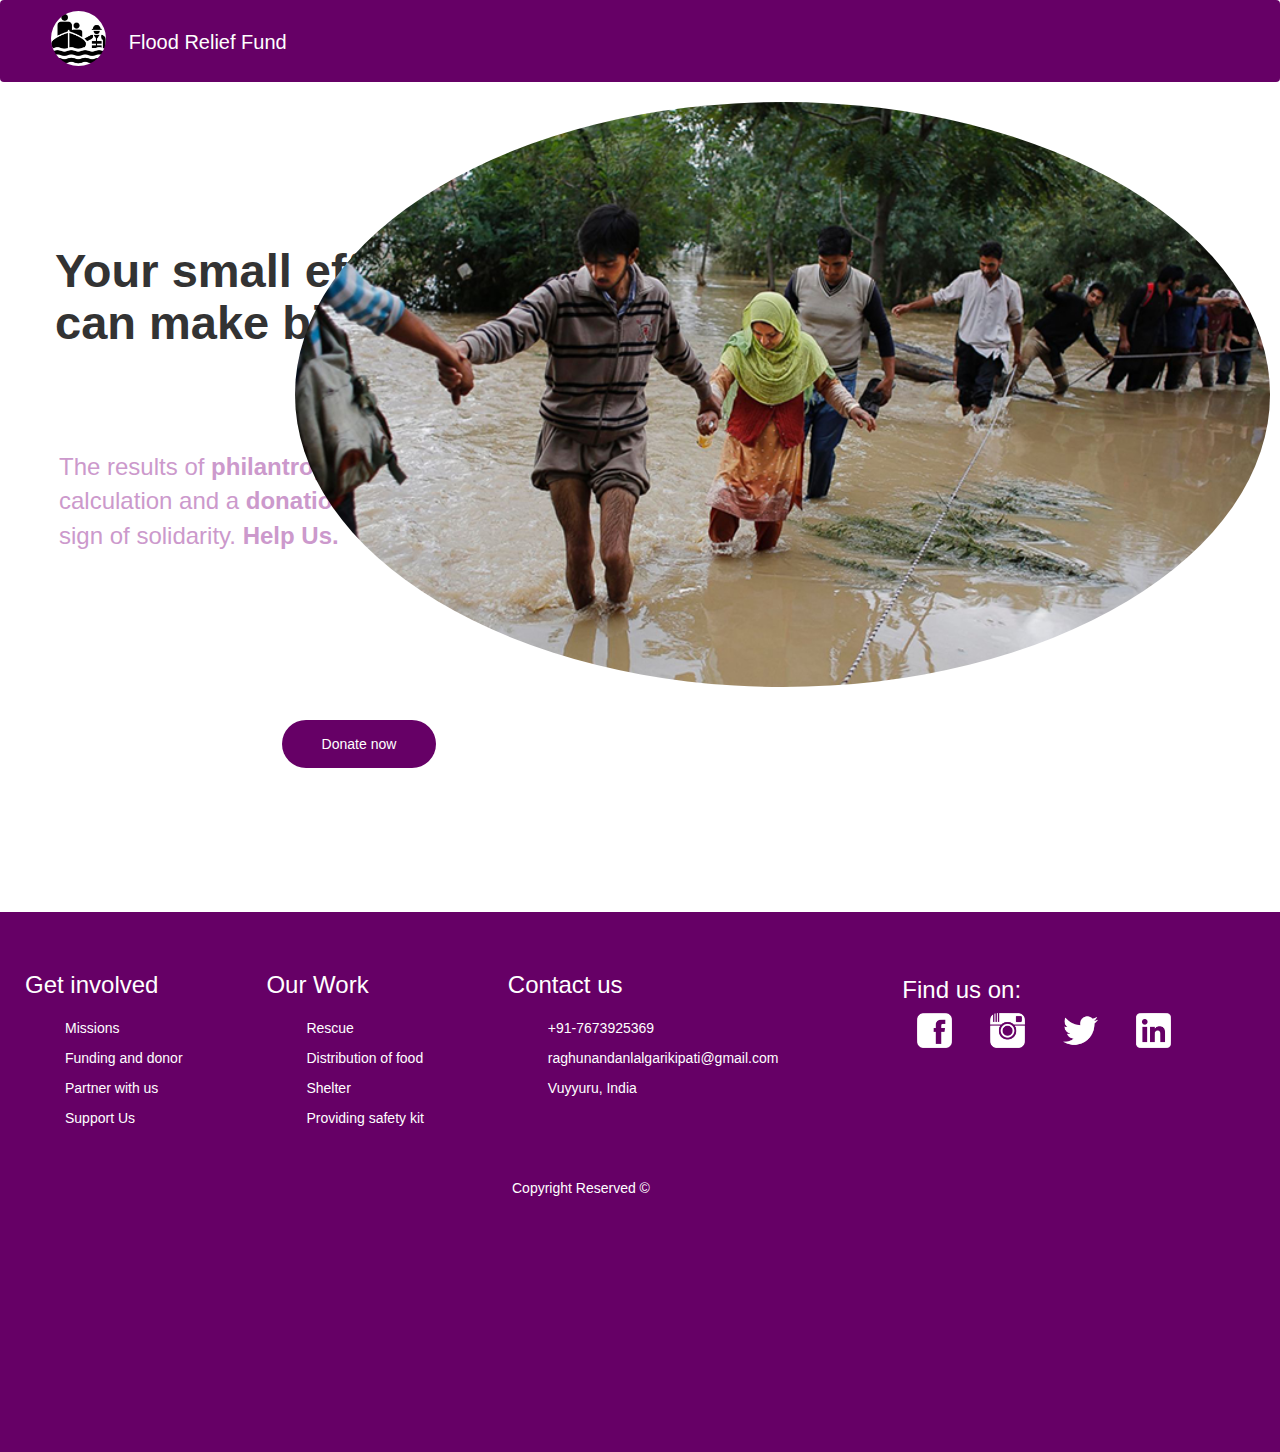
<file: index.html>
<!DOCTYPE html>
<html lang="en">
<head>
    <meta charset="UTF-8">
    <meta http-equiv="X-UA-Compatible" content="IE=edge">
    <meta name="viewport" content="width=device-width, initial-scale=1.0">
    <title>Flood Relief</title>
    <link rel="stylesheet" href="https://pro.fontawesome.com/releases/v5.10.0/css/all.css" integrity="sha384-AYmEC3Yw5cVb3ZcuHtOA93w35dYTsvhLPVnYs9eStHfGJvOvKxVfELGroGkvsg+p" crossorigin="anonymous"/>
    <link rel="stylesheet" href="styles.css">
    <link rel="stylesheet" href="https://maxcdn.bootstrapcdn.com/bootstrap/3.3.7/css/bootstrap.min.css" integrity="sha384-BVYiiSIFeK1dGmJRAkycuHAHRg32OmUcww7on3RYdg4Va+PmSTsz/K68vbdEjh4u" crossorigin="anonymous">
    <script src="https://maxcdn.bootstrapcdn.com/bootstrap/3.3.7/js/bootstrap.min.js" integrity="sha384-Tc5IQib027qvyjSMfHjOMaLkfuWVxZxUPnCJA7l2mCWNIpG9mGCD8wGNIcPD7Txa" crossorigin="anonymous"></script>
    
</head>
<body>
    <!---Navigation Bar----->
    <div class="navbar">
        <img src="./img/download (1).png" width="55px" height="55px">
        <h1>Flood Relief Fund</h1>
        
    </div>
    <!----Header part---->
    <div class="header">
        <div class="container">
            <div class="row">
                <div class="col-2">
                    
                    <h1>Your small efforts,<br>can make big changes!</h1>
                    <p>The results of  <b>philantrophy</b> are always beyond <br> calculation and a <b>donation</b> is the ultimate <br> sign  of solidarity. <b>Help Us.</b></p>
                    
                    <a href="https://rzp.io/l/iOE6WMwJ" target="_parent"><button class="btnown">Donate now</button></a>               
                </div>   
                <div class="col-2">
                    <img src="./img/541f9d3f4db7a.jpg" alt="flood photo">
                </div>
            </div>
        </div>
    </div>
    <!----Footer part----->
    <div class="footer">
        <div class="small-container">
            <div class="row">
                <div class="col-4">
                    <h3>Get involved</h3>
                    <ul>
                        <li>Missions</li>
                        <li>Funding and donor</li>
                        <li>Partner with us</li>
                        <li>Support Us</li>
                    </ul>               
                </div>
                <div class="col-4">
                    <h3>Our Work</h3>
                    <ul>
                        <li>Rescue</li>
                        <li>Distribution of food</li>
                        <li>Shelter</li>
                        <li>Providing safety kit</li>
                    </ul>
                </div>
                <div class="col-4">
                    <div class="cal">
                        <h3>Contact us</h3>
                        <ul>
                            
                            <li><i class="fa fa-phone-square" aria-hidden="true"></i> +91-7673925369</li>
                            <li><i class="fa fa-envelope" aria-hidden="true"></i> raghunandanlalgarikipati@gmail.com</li>
                            <li><i class="fa fa-location-arrow" aria-hidden="true"></i> Vuyyuru, India</li>
                            
                            
                        </ul>
                    </div>
                </div>
                <div class="social">
                    <div class="col-4">
                                <h3>Find us on:</h3>
                                <img src="./img/facebook-6-xl.png" alt="">
                                <img src="./img/instagram-xl.png" alt="">
                                <img src="./img/twitter-xl.png" alt="">
                                <img src="./img/linkedin-3-xl.png" alt="">
                            
                    </div>
                </div>
                <p>Copyright Reserved &#169</p> 
            </div>
        </div>        
    </div>    
</body>
</html>
</file>
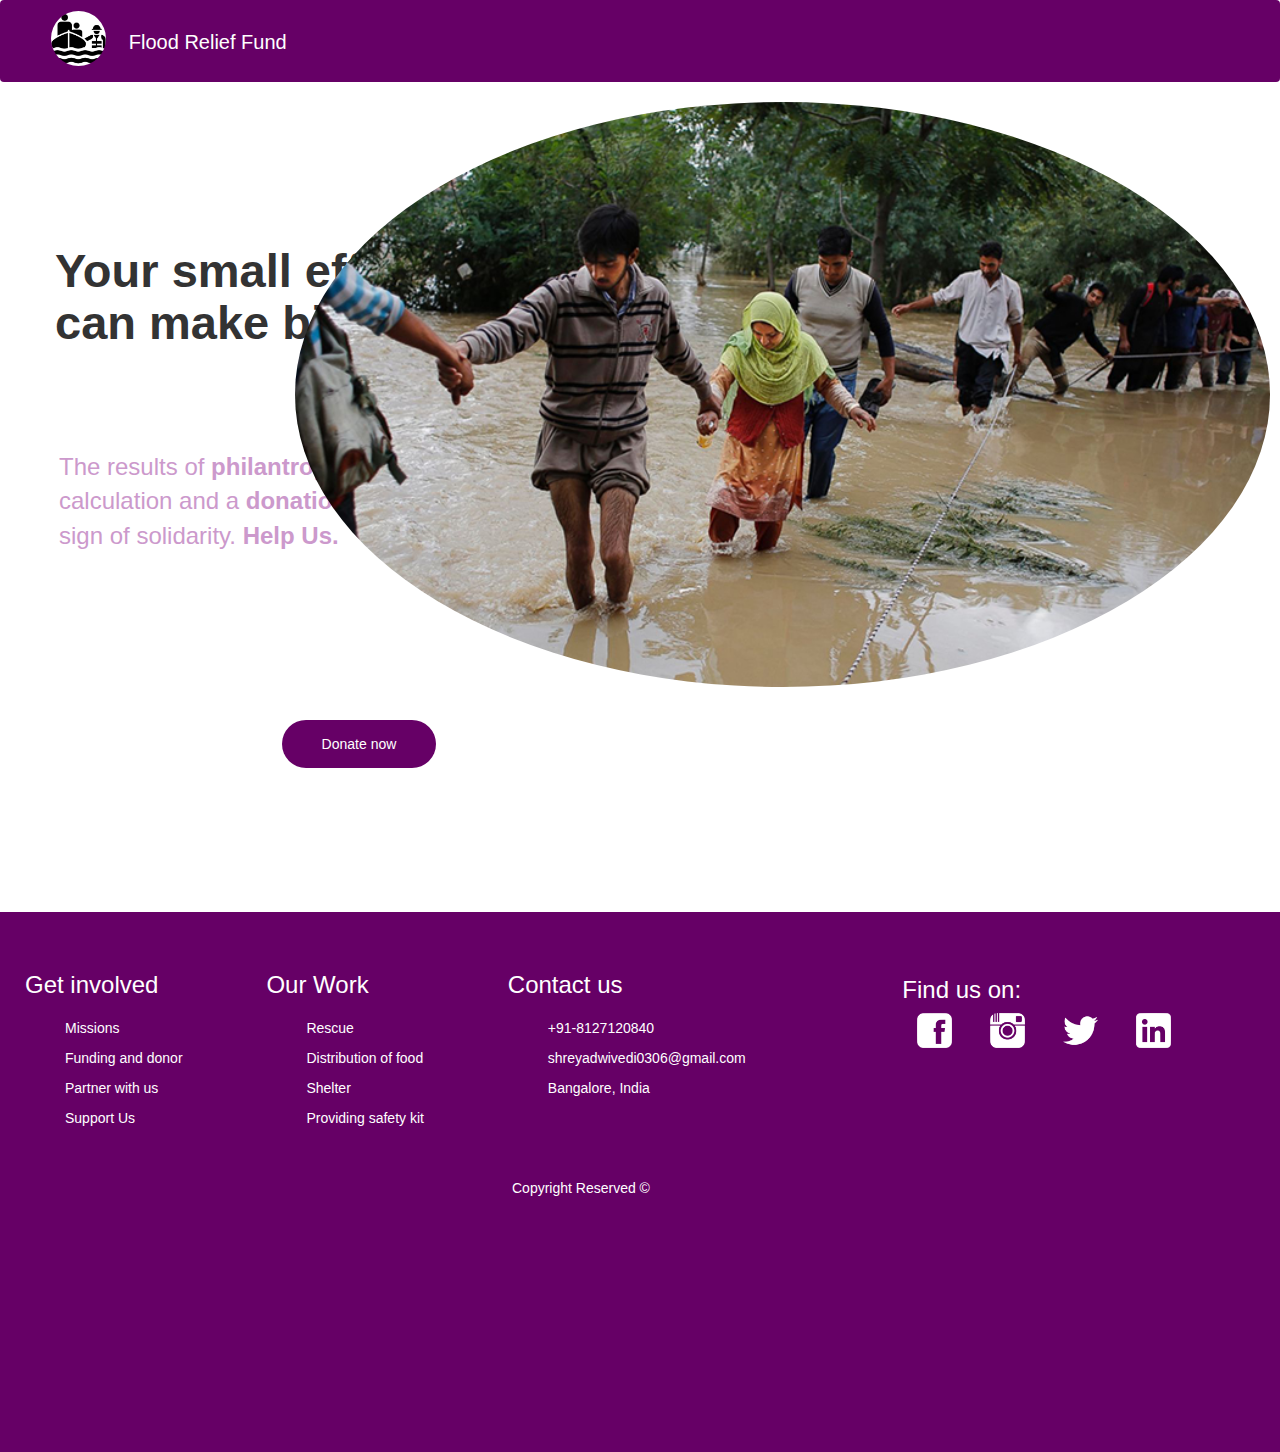
<file: flood.html>
<!DOCTYPE html>
<html lang="en">
<head>
    <meta charset="UTF-8">
    <meta http-equiv="X-UA-Compatible" content="IE=edge">
    <meta name="viewport" content="width=device-width, initial-scale=1.0">
    <title>Flood Relief</title>
    <link rel="stylesheet" href="https://pro.fontawesome.com/releases/v5.10.0/css/all.css" integrity="sha384-AYmEC3Yw5cVb3ZcuHtOA93w35dYTsvhLPVnYs9eStHfGJvOvKxVfELGroGkvsg+p" crossorigin="anonymous"/>
    <link rel="stylesheet" href="styles.css">
    <link rel="stylesheet" href="https://maxcdn.bootstrapcdn.com/bootstrap/3.3.7/css/bootstrap.min.css" integrity="sha384-BVYiiSIFeK1dGmJRAkycuHAHRg32OmUcww7on3RYdg4Va+PmSTsz/K68vbdEjh4u" crossorigin="anonymous">
    <script src="https://maxcdn.bootstrapcdn.com/bootstrap/3.3.7/js/bootstrap.min.js" integrity="sha384-Tc5IQib027qvyjSMfHjOMaLkfuWVxZxUPnCJA7l2mCWNIpG9mGCD8wGNIcPD7Txa" crossorigin="anonymous"></script>
    
</head>
<body>
    <!---Navigation Bar----->
    <div class="navbar">
        <img src="./img/download (1).png" width="55px" height="55px">
        <h1>Flood Relief Fund</h1>
        
    </div>
    <!----Header part---->
    <div class="header">
        <div class="container">
            <div class="row">
                <div class="col-2">
                    
                    <h1>Your small efforts,<br>can make big changes!</h1>
                    <p>The results of  <b>philantrophy</b> are always beyond <br> calculation and a <b>donation</b> is the ultimate <br> sign  of solidarity. <b>Help Us.</b></p>
                    
                    <a href="https://rzp.io/l/iOE6WMwJ" target="_parent"><button class="btnown">Donate now</button></a>               
                </div>   
                <div class="col-2">
                    <img src="./img/541f9d3f4db7a.jpg" alt="flood photo">
                </div>
            </div>
        </div>
    </div>
    <!----Footer part----->
    <div class="footer">
        <div class="small-container">
            <div class="row">
                <div class="col-4">
                    <h3>Get involved</h3>
                    <ul>
                        <li>Missions</li>
                        <li>Funding and donor</li>
                        <li>Partner with us</li>
                        <li>Support Us</li>
                    </ul>               
                </div>
                <div class="col-4">
                    <h3>Our Work</h3>
                    <ul>
                        <li>Rescue</li>
                        <li>Distribution of food</li>
                        <li>Shelter</li>
                        <li>Providing safety kit</li>
                    </ul>
                </div>
                <div class="col-4">
                    <div class="cal">
                        <h3>Contact us</h3>
                        <ul>
                            
                            <li><i class="fa fa-phone-square" aria-hidden="true"></i> +91-8127120840</li>
                            <li><i class="fa fa-envelope" aria-hidden="true"></i> shreyadwivedi0306@gmail.com</li>
                            <li><i class="fa fa-location-arrow" aria-hidden="true"></i> Bangalore, India</li>
                            
                            
                        </ul>
                    </div>
                </div>
                <div class="social">
                    <div class="col-4">
                                <h3>Find us on:</h3>
                                <img src="./img/facebook-6-xl.png" alt="">
                                <img src="./img/instagram-xl.png" alt="">
                                <img src="./img/twitter-xl.png" alt="">
                                <img src="./img/linkedin-3-xl.png" alt="">
                            
                    </div>
                </div>
                <p>Copyright Reserved &#169</p> 
            </div>
        </div>        
    </div>    
</body>
</html>
</file>
<file: styles.css>
html{
        margin: 0;
        padding: 0%;
        height: 100%;
        overflow-x: hidden;
}
body{
    height: auto;
     min-height: 100%;
}


.navbar{
        display: flex;
        align-items: center;
        padding: 40px;
        background-color: #660066;
        
}
.navbar h1{
    color: #fff;
    position: absolute;
    left: 10%;
    top: 10px;
    font-size: 20px;
}


.navbar img{
    border-radius: 50%;
    position: absolute;
    left: 50px;
    top: 10px;
}


.header img{
    
    border-radius: 50%;
    height: 65vh;
    width: auto;
    position: absolute;
    right: 10px;
    
}
.header h1{
    font-size: 47px;
    font-weight: bolder;
    position: absolute;
    top: 25%;
}
.header p{
    color:  #CC99CC;
    position: absolute;
    top: 50%;
    font-weight: 250;
    font-size: 24px;
    left: 59px;

}

.btnown{
    color: white;
    position: absolute;
    top: 80%;
    left: 22%;
    padding: 14px 40px;
    background-color: #660066 ;
    border: #cccccc;
    border-radius:25px;
}
.btnown:hover{
    background-color: #CC99CC;
    color: black;
}
.container{
    height: 90vh;
}
.col-4{
    display: inline-block;
    padding: 40px 40px;
    
}
.footer{
    
    background-color: #660066;
    color: #fff;
    position: relative;
    height: 60vh;
}
.footer ul {
    list-style-type: none;
}
.col-4 img{
    padding-right: 19px;
    padding-left: 15px;
    height: 35px;
    width: auto;
    display: inline;
    
}
.col-4 ul li{
    padding-top: 10px;

}
.cal{
    position: absolute;
    top: 40px;
}
.social{
    position: absolute;
    right: 50px;
    top: 5px;
}
.footer p{
    text-align: center;
    position: absolute;
    left: 40%;
}
</file>
